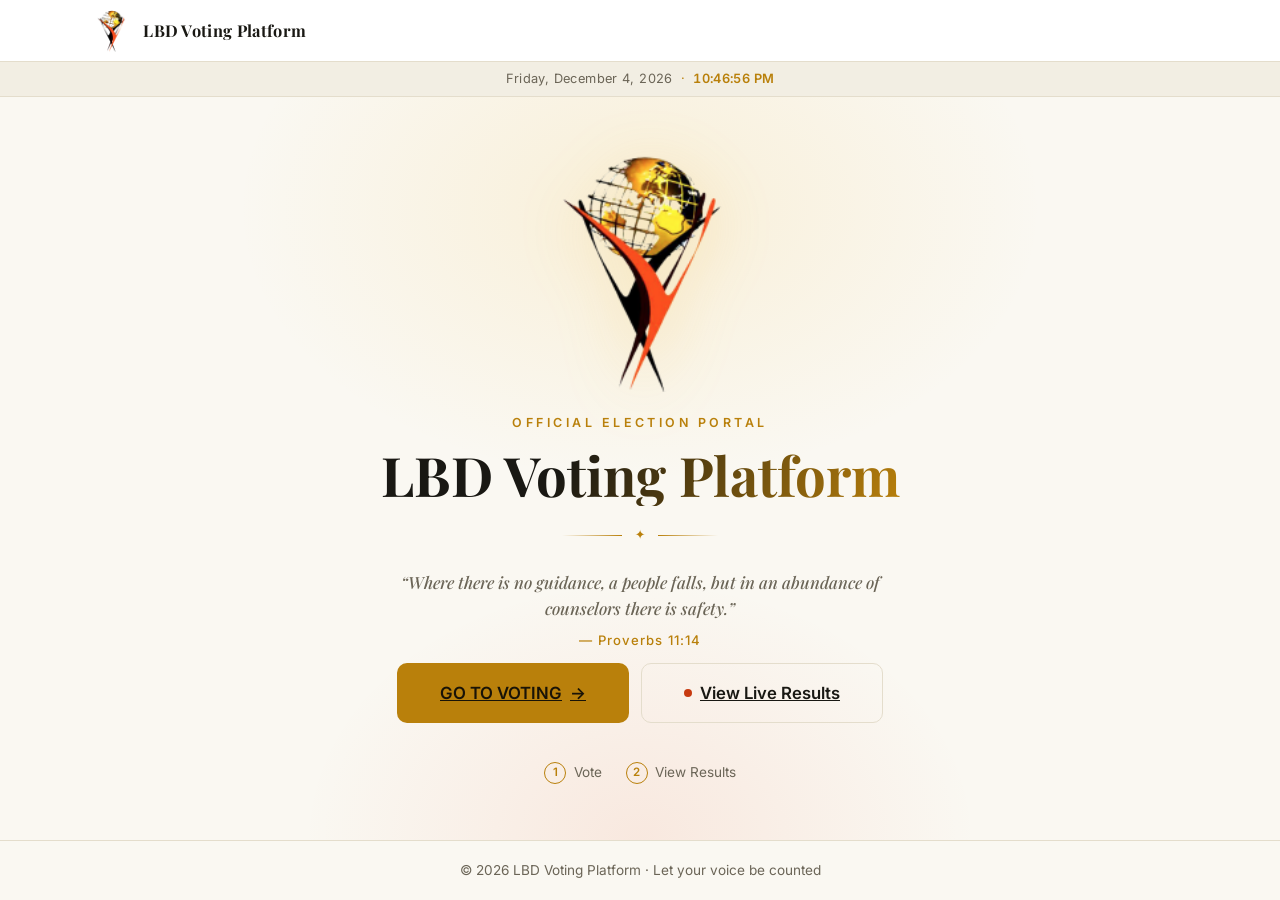
<file: index.html>
<!DOCTYPE html>
<html lang="en">
<head>
  <meta charset="UTF-8">
  <meta name="viewport" content="width=device-width, initial-scale=1.0">
  <title>LBD Voting Platform — Welcome</title>
  <link rel="icon" type="image/png" href="logo.png">
  <link rel="preconnect" href="https://fonts.googleapis.com">
  <link rel="preconnect" href="https://fonts.gstatic.com" crossorigin>
  <link href="https://fonts.googleapis.com/css2?family=Playfair+Display:ital,wght@0,600;0,700;1,500&family=Inter:wght@400;500;600&display=swap" rel="stylesheet">
  <link rel="stylesheet" href="styles.css">
</head>
<body data-page="welcome">

  <header class="site-header">
    <div class="header-inner">
      <img class="header-logo" src="logo.png" alt="LBD Voting Platform logo">
      <span class="org-name">LBD Voting Platform</span>
    </div>
  </header>

  <div class="time-strip">
    <span id="live-date"></span><span class="sep" aria-hidden="true">·</span><span id="live-time" class="time-value"></span>
  </div>

  <main class="hero">
    <div class="hero-inner">
      <img class="hero-logo" src="logo.png" alt="LBD Voting Platform emblem">

      <p class="hero-eyebrow">Official Election Portal</p>

      <h1 class="hero-title">LBD Voting Platform</h1>

      <div class="hero-divider" aria-hidden="true"><span></span>✦<span></span></div>

      <blockquote class="hero-quote">
        “Where there is no guidance, a people falls, but in an abundance
        of counselors there is safety.”
        <cite>— Proverbs 11:14</cite>
      </blockquote>

      <div class="hero-actions">
        <a class="btn btn-primary btn-large" href="vote.html">GO TO VOTING <span class="btn-arrow">→</span></a>
        <a class="btn btn-outline btn-large" href="results.html">
          <span class="live-dot" aria-hidden="true"></span>View Live Results
        </a>
      </div>

      <p id="vote-status" class="vote-status" hidden></p>

      <ol class="hero-steps">
        <li><span>1</span>Vote</li>
        <li><span>2</span>View Results</li>
      </ol>
    </div>
  </main>

  <footer class="site-footer">
    <p>© <span id="year"></span> LBD Voting Platform · Let your voice be counted</p>
  </footer>

  <script src="script.js"></script>
</body>
</html>
</file>
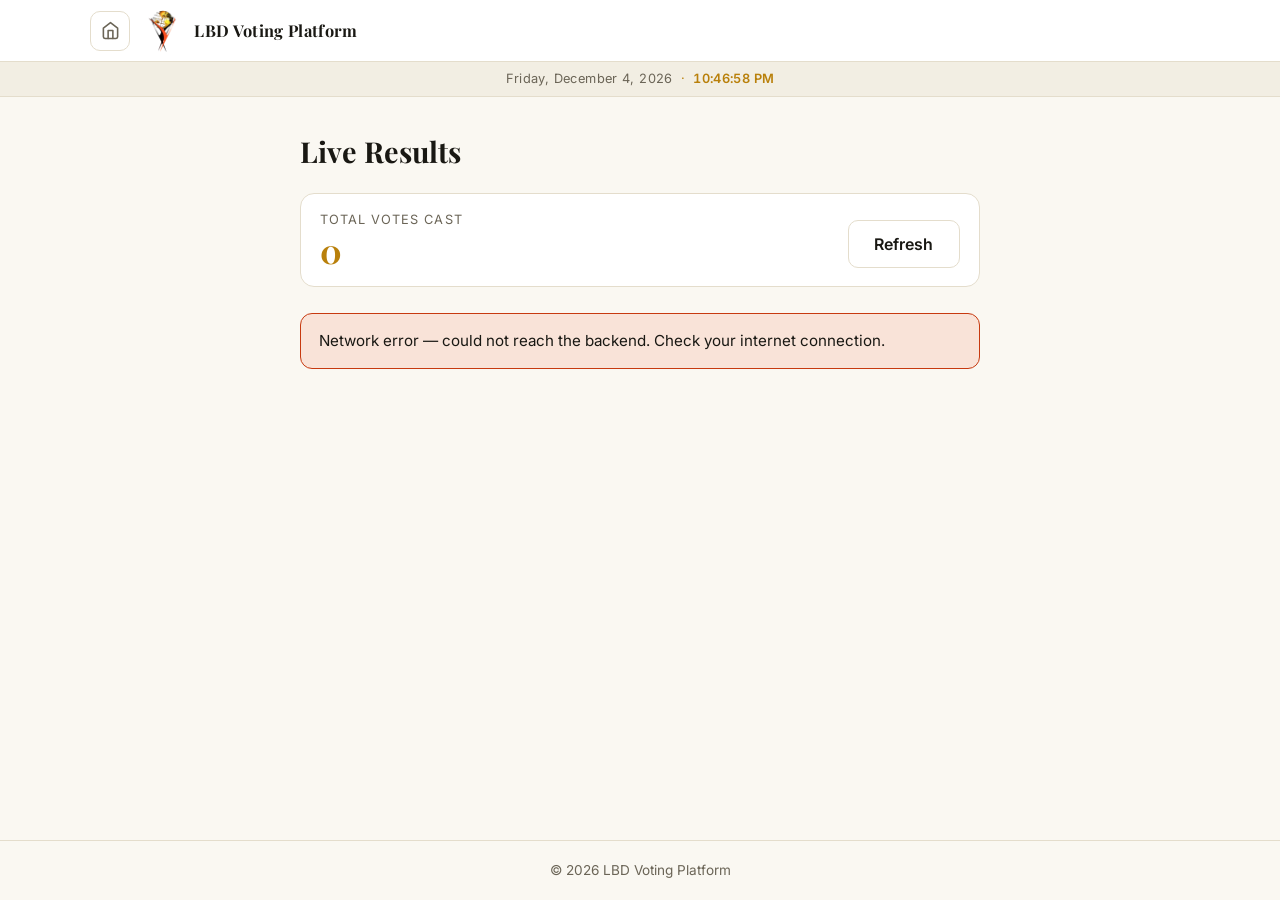
<file: results.html>
<!DOCTYPE html>
<html lang="en">
<head>
  <meta charset="UTF-8">
  <meta name="viewport" content="width=device-width, initial-scale=1.0">
  <title>Live Results — LBD Voting Platform</title>
  <link rel="icon" type="image/png" href="logo.png">
  <link rel="preconnect" href="https://fonts.googleapis.com">
  <link rel="preconnect" href="https://fonts.gstatic.com" crossorigin>
  <link href="https://fonts.googleapis.com/css2?family=Playfair+Display:wght@600;700&family=Inter:wght@400;500;600&display=swap" rel="stylesheet">
  <link rel="stylesheet" href="styles.css">
</head>
<body data-page="results">

  <header class="site-header">
    <div class="header-inner">
      <a class="home-link" href="index.html" aria-label="Back to Home" title="Back to Home">
        <svg viewBox="0 0 24 24" fill="none" stroke="currentColor" stroke-width="2" stroke-linecap="round" stroke-linejoin="round" aria-hidden="true"><path d="M3 9l9-7 9 7v11a2 2 0 0 1-2 2H5a2 2 0 0 1-2-2z"/><polyline points="9 22 9 12 15 12 15 22"/></svg>
      </a>
      <img class="header-logo" src="logo.png" alt="LBD Voting Platform logo">
      <span class="org-name">LBD Voting Platform</span>
    </div>
  </header>

  <div class="time-strip">
    <span id="live-date"></span><span class="sep" aria-hidden="true">·</span><span id="live-time" class="time-value"></span>
  </div>

  <main class="container results-main">
    <div id="thankyou-banner" class="banner success" hidden>
      <strong>Thank you for voting.</strong> Your ballot has been recorded.
    </div>
    <div id="already-banner" class="banner info" hidden>
      <strong>This device has already voted.</strong> Only one vote per device is allowed.
    </div>
    <div id="ended-banner" class="banner ended" hidden>
      <strong>Voting has ended.</strong> These are the final results.
    </div>

    <h1 class="page-title">Live Results</h1>

    <div class="stats-card">
      <div>
        <p class="stats-label muted">Total Votes Cast</p>
        <p id="total-votes" class="total-badge">0</p>
      </div>
      <div class="stats-right">
        <p id="last-updated" class="muted small"></p>
        <button id="refresh-btn" class="btn btn-outline">Refresh</button>
      </div>
    </div>

    <div id="results-error" class="error-box" role="alert" hidden></div>
    <div id="results-container"></div>
  </main>

  <footer class="site-footer">
    <p>© <span id="year"></span> LBD Voting Platform</p>
  </footer>

  <script src="script.js"></script>
</body>
</html>
</file>
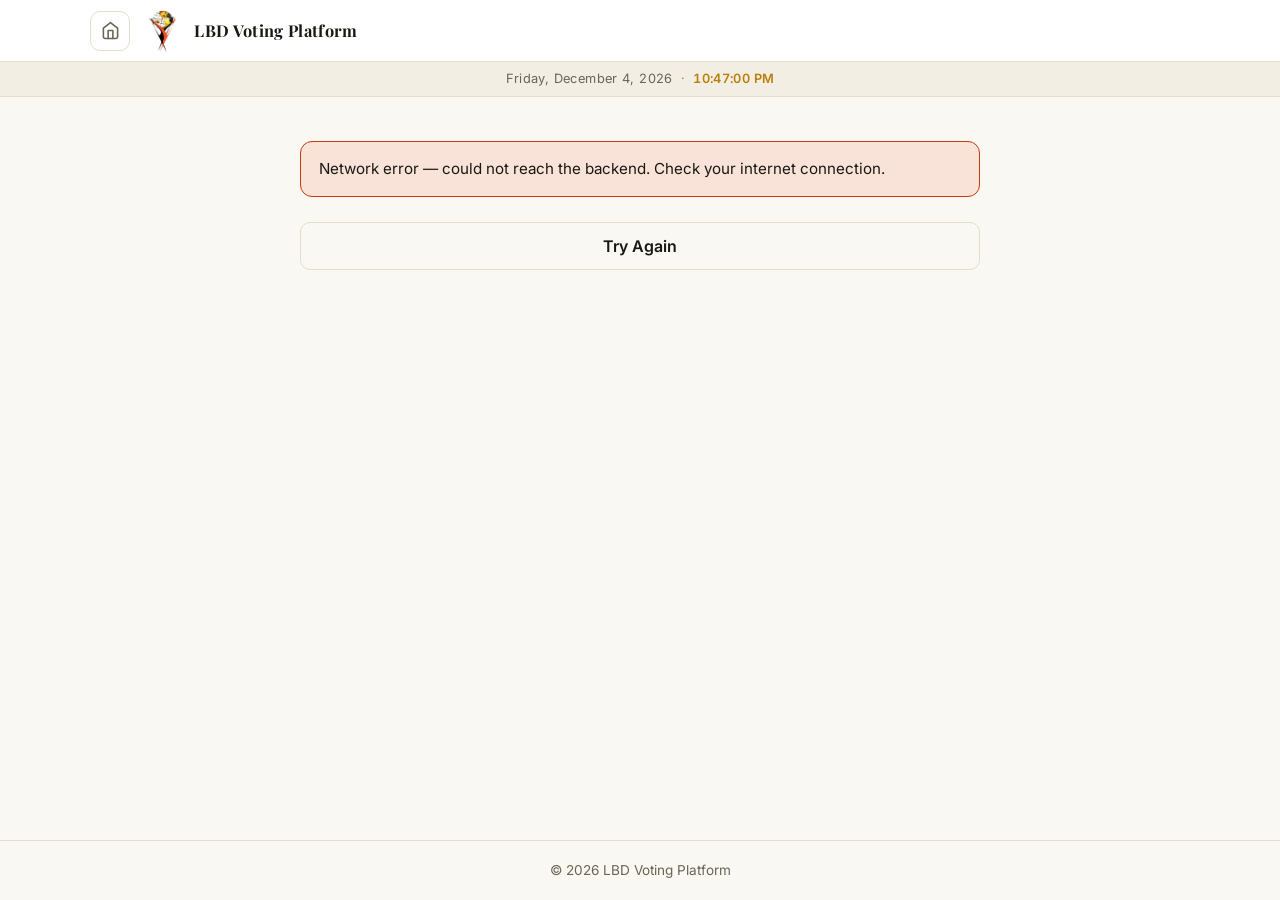
<file: vote.html>
<!DOCTYPE html>
<html lang="en">
<head>
  <meta charset="UTF-8">
  <meta name="viewport" content="width=device-width, initial-scale=1.0">
  <title>Cast Your Vote — LBD Voting Platform</title>
  <link rel="icon" type="image/png" href="logo.png">
  <link rel="preconnect" href="https://fonts.googleapis.com">
  <link rel="preconnect" href="https://fonts.gstatic.com" crossorigin>
  <link href="https://fonts.googleapis.com/css2?family=Playfair+Display:wght@600;700&family=Inter:wght@400;500;600&display=swap" rel="stylesheet">
  <link rel="stylesheet" href="styles.css">
</head>
<body data-page="vote">

  <header class="site-header">
    <div class="header-inner">
      <a class="home-link" href="index.html" aria-label="Back to Home" title="Back to Home">
        <svg viewBox="0 0 24 24" fill="none" stroke="currentColor" stroke-width="2" stroke-linecap="round" stroke-linejoin="round" aria-hidden="true"><path d="M3 9l9-7 9 7v11a2 2 0 0 1-2 2H5a2 2 0 0 1-2-2z"/><polyline points="9 22 9 12 15 12 15 22"/></svg>
      </a>
      <img class="header-logo" src="logo.png" alt="LBD Voting Platform logo">
      <span class="org-name">LBD Voting Platform</span>
    </div>
  </header>

  <div class="time-strip">
    <span id="live-date"></span><span class="sep" aria-hidden="true">·</span><span id="live-time" class="time-value"></span>
  </div>

  <main class="container vote-main">
    <div id="vote-loading" class="loading-block">
      <div class="spinner"></div>
      <p class="muted">Preparing your ballot…</p>
    </div>

    <div id="vote-load-error" class="error-box" role="alert" hidden></div>
    <button id="retry-btn" class="btn btn-outline btn-block" hidden>Try Again</button>

    <!-- Shown when voting hasn't started or has ended -->
    <div id="vote-status-panel" class="status-panel" hidden>
      <span id="status-badge" class="status-badge"></span>
      <h2 id="status-title"></h2>
      <p id="status-msg" class="muted"></p>
      <a id="status-results-btn" class="btn btn-primary" href="results.html" hidden>View Results</a>
      <a id="status-home-btn" class="btn btn-outline" href="index.html">Back to Home</a>
    </div>

    <div id="ballot" hidden>
      <h1 class="page-title">Official Ballot</h1>
      <p id="vote-progress" class="progress-text"></p>

      <div id="vote-sections"></div>

      <div id="vote-error" class="error-box" role="alert" hidden></div>

      <button id="submit-vote-btn" class="btn btn-primary btn-block" disabled>Submit My Vote</button>
      <p id="vote-ends" class="ends-note small center" hidden></p>
      <p class="muted small center">Please review your choices — a vote cannot be changed once submitted.</p>
    </div>
  </main>

  <footer class="site-footer">
    <p>© <span id="year"></span> LBD Voting Platform</p>
  </footer>

  <script src="script.js"></script>
</body>
</html>
</file>
<file: styles.css>
/* ==========================================================
   LBD VOTING PLATFORM — Central Stylesheet
   Dark-first brand theme (black / gold / orange-red).
   Light mode via prefers-color-scheme.
   Logo is displayed as the raw image (no added container).
   ========================================================== */

:root {
  --bg: #0a0a0a;
  --surface: #151513;
  --surface-2: #201f1b;
  --border: #2e2c26;
  --text: #f5f1e6;
  --muted: #a8a294;
  --gold: #f0b429;
  --gold-strong: #d99e12;
  --accent: #e8491d;
  --focus: #f0b429;
  --shadow: 0 10px 28px rgba(0, 0, 0, 0.4);
}

@media (prefers-color-scheme: light) {
  :root {
    --bg: #faf8f2;
    --surface: #ffffff;
    --surface-2: #f2eee3;
    --border: #e4ddcc;
    --text: #191813;
    --muted: #6b6557;
    --gold: #b9800b;
    --gold-strong: #a06e08;
    --accent: #c73a10;
    --focus: #b9800b;
    --shadow: 0 10px 28px rgba(0, 0, 0, 0.08);
  }
}

/* ---------- Reset & base ---------- */
* { box-sizing: border-box; margin: 0; padding: 0; }
[hidden] { display: none !important; }

html { -webkit-text-size-adjust: 100%; }

body {
  min-height: 100vh;
  min-height: 100svh;
  display: flex;
  flex-direction: column;
  background: var(--bg);
  color: var(--text);
  font-family: 'Inter', system-ui, -apple-system, 'Segoe UI', sans-serif;
  line-height: 1.55;
}

h1, h2, .org-name, .total-badge {
  font-family: 'Playfair Display', Georgia, serif;
}

main { flex: 1; }

img { display: block; }
a { color: var(--gold); }

:focus-visible { outline: 2px solid var(--focus); outline-offset: 2px; }

.container { width: min(100% - 2rem, 660px); margin-inline: auto; padding: 1.6rem 0 2.5rem; }
.vote-main, .results-main { width: min(100% - 2rem, 680px); }

.muted { color: var(--muted); }
.small { font-size: 0.85rem; }
.center { text-align: center; }

.page-title { font-size: 1.8rem; margin: 0.4rem 0 0.2rem; }

/* ---------- Header & footer ---------- */
.site-header { background: var(--surface); border-bottom: 1px solid var(--border); }
.header-inner {
  width: min(100% - 2rem, 1100px);
  margin-inline: auto;
  display: flex; align-items: center; gap: 0.7rem;
  padding: 0.6rem 0;
}
.header-logo {
  width: 42px; height: 42px;
  object-fit: contain;        /* raw image, no container */
}
.org-name { font-weight: 700; font-size: 1.02rem; letter-spacing: 0.02em; }

.site-footer {
  border-top: 1px solid var(--border);
  padding: 1.2rem 1rem;
  text-align: center;
  color: var(--muted);
  font-size: 0.85rem;
}

/* ---------- Home icon (header, top-left) ---------- */
.home-link {
  flex: none;
  display: inline-flex;
  align-items: center;
  justify-content: center;
  width: 40px;
  height: 40px;
  border-radius: 10px;
  border: 1.5px solid var(--border);
  color: var(--muted);
  transition: color 0.15s ease, border-color 0.15s ease;
}
.home-link:hover { color: var(--gold); border-color: var(--gold); }
.home-link svg { width: 19px; height: 19px; }

/* ---------- Live time strip (below header) ---------- */
.time-strip {
  display: flex;
  align-items: center;
  justify-content: center;
  gap: 0.5rem;
  padding: 0.45rem 1rem;
  background: var(--surface-2);
  border-bottom: 1px solid var(--border);
  font-size: 0.8rem;
  color: var(--muted);
  letter-spacing: 0.03em;
  text-align: center;
}
.time-strip .sep { color: var(--gold); }
.time-value {
  color: var(--gold);
  font-weight: 600;
  font-variant-numeric: tabular-nums; /* keeps ticking digits from shifting */
}

/* ---------- Welcome hero ---------- */
.hero {
  position: relative;
  min-height: calc(100vh - 185px);   /* header + time strip + footer */
  min-height: calc(100svh - 185px);
  display: flex; align-items: center; justify-content: center;
  text-align: center;
  padding: 3rem 1.25rem;
  overflow: hidden;
}
/* Soft brand glows behind the content */
.hero::before {
  content: '';
  position: absolute; inset: 0;
  background:
    radial-gradient(620px 420px at 50% 15%, rgba(240, 180, 41, 0.13), transparent 65%),
    radial-gradient(520px 400px at 50% 100%, rgba(232, 73, 29, 0.09), transparent 65%);
  pointer-events: none;
}

.hero-inner {
  position: relative;
  max-width: 40rem;
  display: flex; flex-direction: column; align-items: center;
}

/* Gentle entrance animation (disabled for reduced-motion users) */
@keyframes rise {
  from { opacity: 0; transform: translateY(16px); }
  to   { opacity: 1; transform: none; }
}
.hero-inner > * { animation: rise 0.7s ease both; }
.hero-inner > *:nth-child(2) { animation-delay: 0.10s; }
.hero-inner > *:nth-child(3) { animation-delay: 0.18s; }
.hero-inner > *:nth-child(4) { animation-delay: 0.26s; }
.hero-inner > *:nth-child(5) { animation-delay: 0.34s; }
.hero-inner > *:nth-child(6) { animation-delay: 0.42s; }
.hero-inner > *:nth-child(7) { animation-delay: 0.50s; }

/* Raw logo image — no tile, no background */
.hero-logo {
  width: clamp(120px, 30vw, 170px);
  height: auto;
  margin-bottom: 1.3rem;
  filter: drop-shadow(0 14px 32px rgba(240, 180, 41, 0.22));
}

.hero-eyebrow {
  font-size: 0.78rem;
  font-weight: 600;
  letter-spacing: 0.28em;
  text-transform: uppercase;
  color: var(--gold);
  margin-bottom: 0.7rem;
}

.hero-title {
  font-size: clamp(2.2rem, 7vw, 3.4rem);
  line-height: 1.15;
  background: linear-gradient(115deg, var(--text) 35%, var(--gold));
  -webkit-background-clip: text;
  background-clip: text;
  -webkit-text-fill-color: transparent;
  color: transparent;
}

.hero-divider {
  display: flex; align-items: center; gap: 0.8rem;
  color: var(--gold);
  font-size: 0.8rem;
  margin: 1.2rem 0 1.5rem;
}
.hero-divider span {
  width: 60px; height: 1px;
  background: linear-gradient(90deg, transparent, var(--gold));
}
.hero-divider span:last-child { transform: scaleX(-1); }

.hero-quote {
  font-family: 'Playfair Display', Georgia, serif;
  font-style: italic;
  font-weight: 500;
  color: var(--muted);
  font-size: 1.05rem;
  max-width: 30rem;
}
.hero-quote cite {
  display: block;
  margin-top: 0.55rem;
  font-family: 'Inter', system-ui, sans-serif;
  font-style: normal;
  font-size: 0.82rem;
  letter-spacing: 0.08em;
  color: var(--gold);
}

/* ---------- Hero action buttons (home page) ---------- */
.hero-actions {
  display: flex;
  flex-direction: column;
  align-items: center;
  gap: 0.8rem;
  width: 100%;
  margin-top: 0.4rem;
}
.hero-actions .btn { width: 100%; max-width: 22rem; }

@media (min-width: 520px) {
  .hero-actions { flex-direction: row; justify-content: center; }
  .hero-actions .btn { width: auto; }
}

/* Pulsing "live" indicator on the results button */
.live-dot {
  width: 8px; height: 8px;
  border-radius: 50%;
  background: var(--accent);
  animation: pulse 1.6s ease-in-out infinite;
}
@keyframes pulse {
  0%, 100% { opacity: 1; transform: scale(1); }
  50%      { opacity: 0.35; transform: scale(0.8); }
}

.hero-steps {
  list-style: none;
  display: flex; flex-wrap: wrap;
  justify-content: center;
  gap: 1.5rem;
  margin-top: 2.4rem;
  font-size: 0.85rem;
  color: var(--muted);
}
.hero-steps li { display: flex; align-items: center; gap: 0.45rem; }
.hero-steps span {
  display: inline-grid; place-items: center;
  width: 22px; height: 22px;
  border-radius: 50%;
  border: 1px solid var(--gold);
  color: var(--gold);
  font-size: 0.72rem;
  font-weight: 600;
}

/* ---------- Buttons (standard font) ---------- */
.btn {
  display: inline-flex; align-items: center; justify-content: center; gap: 0.5rem;
  min-height: 48px;
  padding: 0.8rem 1.6rem;
  border-radius: 10px;
  border: 1px solid transparent;
  font-family: 'Inter', system-ui, -apple-system, 'Segoe UI', sans-serif;
  font-size: 1rem;
  font-weight: 600;
  letter-spacing: normal;
  cursor: pointer;
  transition: transform 0.15s ease, box-shadow 0.15s ease, background 0.15s ease;
}
.btn-large {
  min-height: 58px;
  padding: 1rem 2.6rem;
  font-size: 1.05rem;
  margin-top: 0.4rem;
}
.btn-block { width: 100%; margin-top: 0.5rem; }

.btn-primary {
  background: var(--gold);
  color: #191307;
}
.btn-primary:hover { background: var(--gold-strong); transform: translateY(-1px); box-shadow: var(--shadow); }
.btn-primary:disabled { opacity: 0.55; cursor: not-allowed; transform: none; box-shadow: none; }

.btn-arrow { transition: transform 0.2s ease; }
.btn:hover .btn-arrow { transform: translateX(4px); }

.btn-outline {
  background: transparent;
  border-color: var(--border);
  color: var(--text);
}
.btn-outline:hover { border-color: var(--gold); color: var(--gold); }

.btn.is-loading { opacity: 0.75; cursor: progress; }
.btn.is-loading::before {
  content: '';
  width: 16px; height: 16px;
  border: 2px solid currentColor;
  border-top-color: transparent;
  border-radius: 50%;
  animation: spin 0.7s linear infinite;
}

/* ---------- Notice / error / banner boxes ---------- */
.error-box, .banner {
  padding: 0.95rem 1.1rem;
  border-radius: 12px;
  margin: 1.1rem 0;
  font-size: 0.95rem;
}
.error-box { background: rgba(232, 73, 29, 0.12); border: 1px solid var(--accent); }
.banner.success { background: rgba(240, 180, 41, 0.14); border: 1px solid var(--gold); margin-bottom: 1.4rem; }
.banner.ended { background: rgba(232, 73, 29, 0.12); border: 1px solid var(--accent); margin-bottom: 1.4rem; }

/* ---------- Voting page ---------- */
.loading-block { text-align: center; padding: 3.5rem 0; }
.spinner {
  width: 38px; height: 38px;
  margin: 0 auto 0.9rem;
  border-radius: 50%;
  border: 3px solid var(--border);
  border-top-color: var(--gold);
  animation: spin 0.8s linear infinite;
}
@keyframes spin { to { transform: rotate(360deg); } }

.progress-text { color: var(--gold); font-weight: 600; font-size: 0.95rem; margin: 0.3rem 0 1rem; }

#vote-sections { display: flex; flex-direction: column; gap: 1.25rem; margin-bottom: 1.5rem; }

.vote-category {
  border: 1.5px solid var(--border);
  border-radius: 14px;
  background: var(--surface);
  padding: 1.1rem;
  transition: border-color 0.2s ease;
}
.vote-category.missing { border-color: var(--accent); }
.vote-category h2 { font-size: 1.2rem; margin-bottom: 0.8rem; }

.options { display: flex; flex-direction: column; gap: 0.6rem; }

.vote-option {
  display: flex; align-items: center; gap: 0.75rem;
  min-height: 52px;
  padding: 0.85rem 1rem;
  border: 1.5px solid var(--border);
  border-radius: 12px;
  background: var(--surface-2);
  cursor: pointer;
  transition: border-color 0.15s ease, background 0.15s ease;
}
.vote-option:hover { border-color: var(--gold); }
.vote-option:focus-within { outline: 2px solid var(--focus); outline-offset: 2px; }
.vote-option.selected {
  border-color: var(--gold);
  background: rgba(240, 180, 41, 0.10);
}

.sr-only {
  position: absolute; width: 1px; height: 1px;
  padding: 0; margin: -1px;
  overflow: hidden; clip: rect(0 0 0 0);
  white-space: nowrap; border: 0;
}

.radio-dot {
  flex: none;
  width: 20px; height: 20px;
  border-radius: 50%;
  border: 2px solid var(--muted);
  position: relative;
  transition: border-color 0.15s ease;
}
.vote-option.selected .radio-dot { border-color: var(--gold); }
.vote-option.selected .radio-dot::after {
  content: '';
  position: absolute; inset: 3px;
  border-radius: 50%;
  background: var(--gold);
}

.ends-note { margin-top: 0.6rem; color: var(--gold); }

/* ---------- Voting status panel (vote page) ---------- */
.status-panel {
  max-width: 30rem;
  margin: 2.5rem auto;
  text-align: center;
  background: var(--surface);
  border: 1.5px solid var(--border);
  border-radius: 16px;
  padding: 2rem 1.4rem;
  display: flex;
  flex-direction: column;
  align-items: center;
  gap: 0.6rem;
}
.status-badge {
  display: inline-block;
  padding: 0.25rem 0.8rem;
  border-radius: 999px;
  font-size: 0.72rem;
  font-weight: 700;
  letter-spacing: 0.12em;
  text-transform: uppercase;
}
.status-badge.ended   { background: rgba(232, 73, 29, 0.15); color: var(--accent); border: 1px solid var(--accent); }
.status-badge.pending { background: var(--surface-2); color: var(--muted); border: 1px solid var(--border); }
.status-panel h2 { font-size: 1.5rem; }
.status-panel .btn { min-width: 12rem; margin-top: 0.6rem; }

/* ---------- Home page voting status line ---------- */
.vote-status { margin-top: 1.1rem; font-size: 0.9rem; font-weight: 600; letter-spacing: 0.03em; }
.vote-status.open    { color: var(--gold); }
.vote-status.pending { color: var(--muted); }
.vote-status.ended   { color: var(--accent); }

/* ---------- Results page ---------- */
.stats-card {
  display: flex; flex-wrap: wrap; align-items: center; justify-content: space-between; gap: 1rem;
  background: var(--surface);
  border: 1.5px solid var(--border);
  border-radius: 14px;
  padding: 1rem 1.2rem;
  margin: 1.2rem 0 1.6rem;
}
.stats-label { font-size: 0.8rem; letter-spacing: 0.08em; text-transform: uppercase; }
.total-badge { font-size: 2.1rem; font-weight: 700; color: var(--gold); line-height: 1.2; }
.stats-right { text-align: right; display: flex; flex-direction: column; gap: 0.5rem; align-items: flex-end; }

.result-category {
  background: var(--surface);
  border: 1.5px solid var(--border);
  border-radius: 14px;
  padding: 1.15rem;
  margin-bottom: 1.25rem;
}
.result-category h2 { font-size: 1.2rem; margin-bottom: 0.9rem; }

.result-row { margin-bottom: 1rem; }
.result-row:last-child { margin-bottom: 0; }
.result-top {
  display: flex; justify-content: space-between; align-items: baseline; gap: 0.75rem;
  font-weight: 600;
  margin-bottom: 0.35rem;
}
.result-count { color: var(--muted); font-weight: 500; white-space: nowrap; font-size: 0.9rem; }
.result-pct { display: block; text-align: right; font-size: 0.78rem; color: var(--muted); margin-top: 0.25rem; }

.bar-track {
  height: 12px;
  border-radius: 999px;
  background: var(--surface-2);
  overflow: hidden;
}
.bar-fill {
  height: 100%;
  width: 0%;
  border-radius: 999px;
  background: var(--gold);
  transition: width 0.8s ease;
}
.result-row.leading .bar-fill { background: linear-gradient(90deg, var(--accent), var(--gold)); }
.result-row.leading .result-name { color: var(--accent); }

.empty { color: var(--muted); text-align: center; padding: 2rem 0; }

/* ---------- Motion & accessibility ---------- */
@media (prefers-reduced-motion: reduce) {
  *, *::before, *::after {
    animation-duration: 0.01ms !important;
    transition-duration: 0.01ms !important;
  }
}
.banner.info { background: var(--surface-2); border: 1px solid var(--border); margin-bottom: 1.4rem; }
</file>
